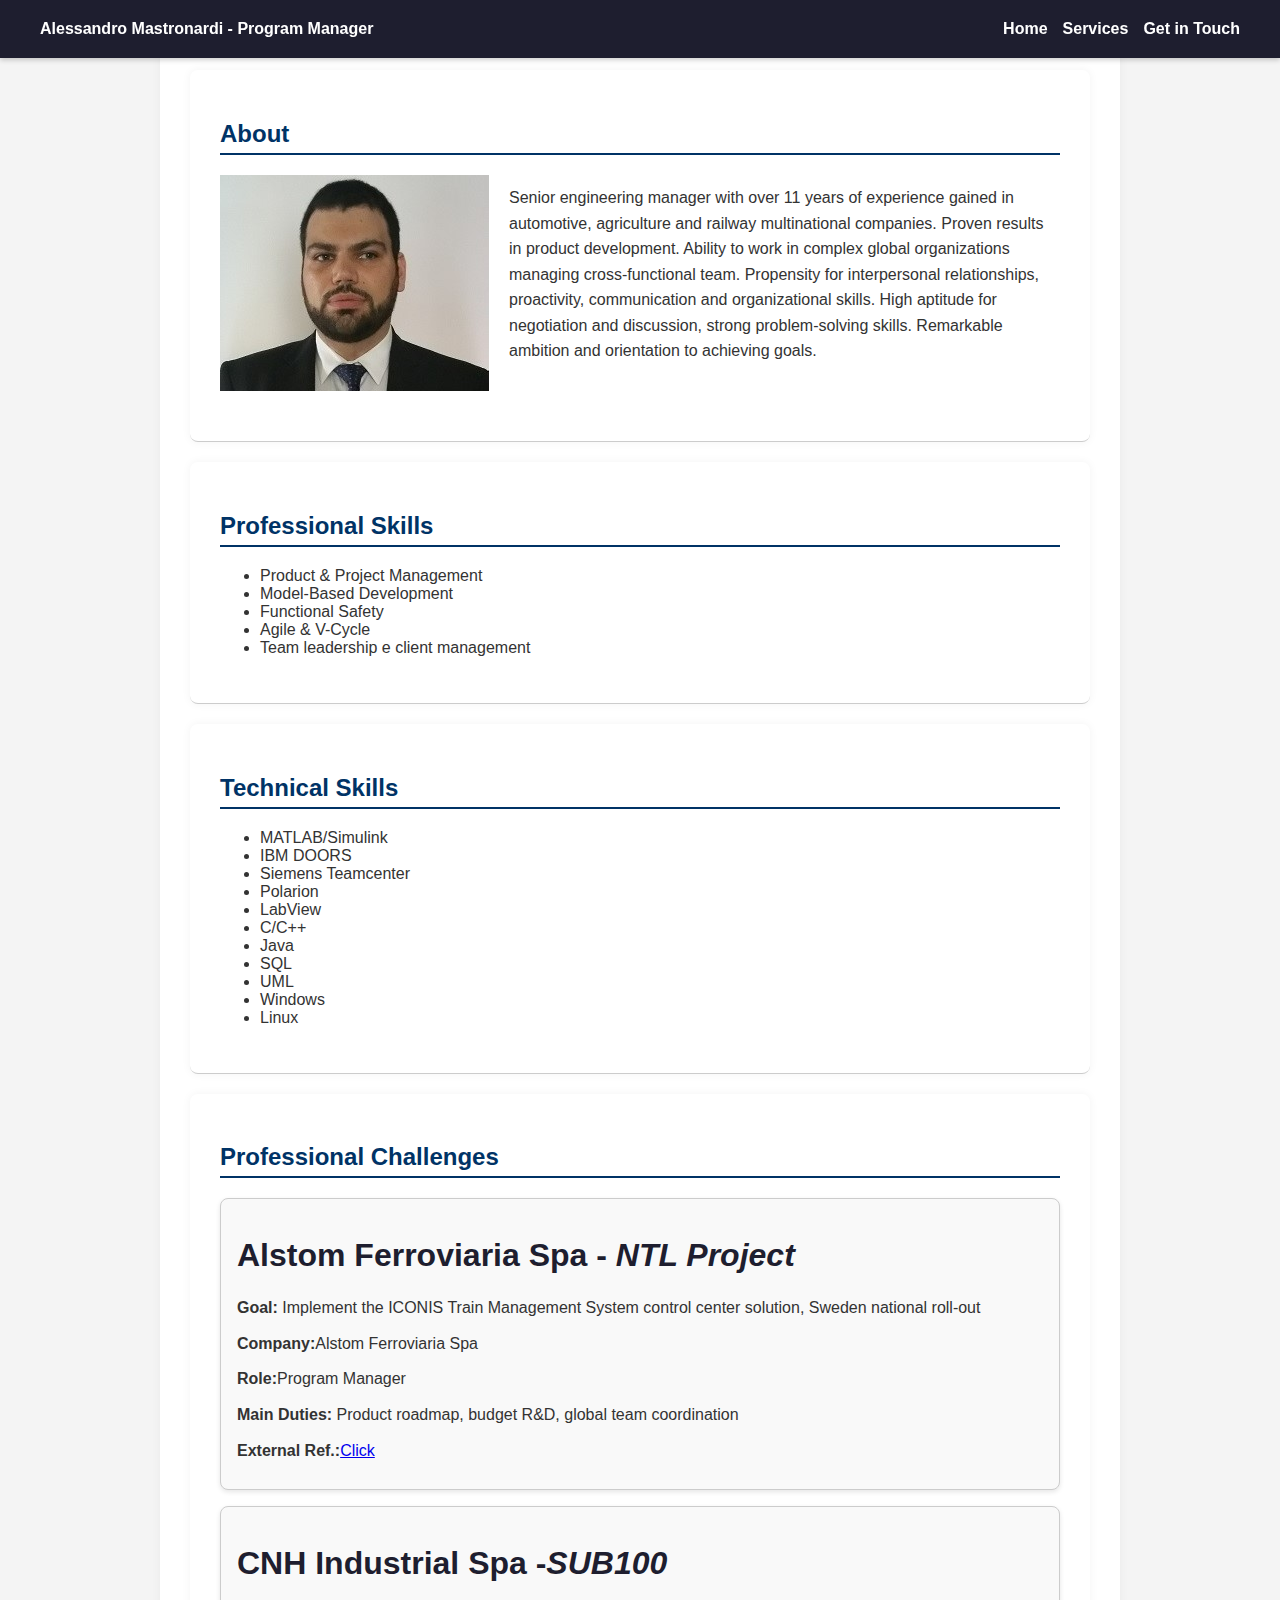
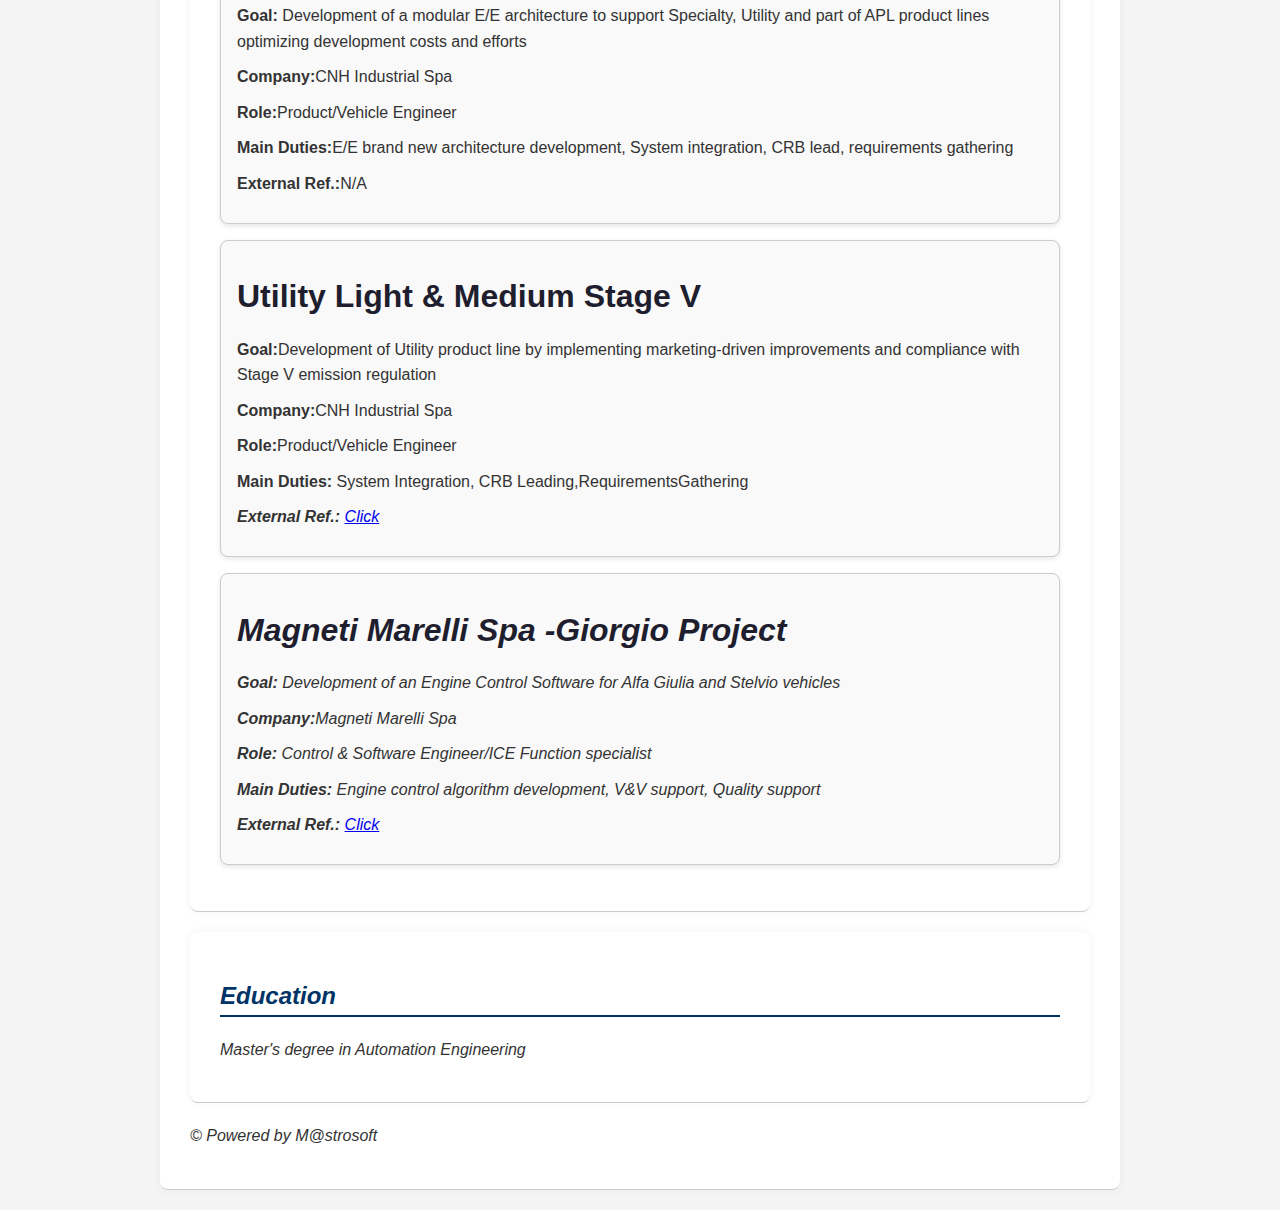
<file: index.html>
<!DOCTYPE html>
<html lang="en">
 <head>
  <meta charset="utf-8"/>
  <title>
   Alessandro Mastronardi - Portfolio
  </title>

 <link href="https://cdnjs.cloudflare.com/ajax/libsin.css
&lt;/head&gt;&lt;head&gt;    &lt;meta charset=" rel="stylesheet" utf-8"=""/>
  <style>
   body {
            font-family: 'Segoe UI', sans-serif;
            margin: 0;
            padding: 0;
            background: #f4f4f4;
            color: #333;
        }
        section {
        padding: 30px;
        border-bottom: 1px solid #ccc;
        background: #fff;
        margin: 20px auto;
        max-width: 900px;
        border-radius: 8px;
        box-shadow: 0 0 10px rgba(0,0,0,0.05);
}
h2 {
    border-bottom: 2px solid #003366;
    padding-bottom: 5px;
    color: #003366;
}
p {
    margin: 10px 0;
    line-height: 1.6;
   
        }
        header {
            background: #1e1e2f;
            color: white;
            padding: 20px 40px;
            display: flex;
            justify-content: space-between;
            align-items: center;
        }
        nav a {
            color: white;
            margin-left: 20px;
            text-decoration: none;
            font-weight: bold;
        }
        
        h1 {
            color: #1e1e2f;
		}
        .card-content{
     		border: 1px solid #ccc;
     		border-radius: 8px;
     		padding: 16px;
     		margin: 16px 0;
     		box-shadow: 0 2px 5px rgba(0,0,0,0.1);
     		background-color: #f9f9f9;
           }
		   
		    </style>
  <style>
   	  .image-text-wrapper {
    	     display: flex;
          flex-direction: row;
          align-items: flex-start;
          gap: 20px;
          margin: 20px 0;
          }
  @media (max-width: 768px) {
        .image-text-wrapper {
         flex-direction: column;
         align-items: center;
         }
       .image-text-wrapper img {
         max-width: 100%;
         height: auto;
         }
  }
  </style>

 </head>
 <body>
  <style>
      .navbar {
  	   position: fixed;
  	   top: 0;
        left: 0;
        width: 100%;
        display: flex;
        justify-content: space-between;
        align-items: center;
        background-color: #1e1e2f;
        padding: 20px 40px;
        color: white;  
        box-sizing: border-box;z-index: 1000;
        box-shadow: 0 2px 5px rgba(0, 0, 0, 0.2);       
  }
.navbar-items {
  display: flex;
  gap: 15px;
}

.navbar-items a {
  color: white;
  text-decoration: none;
  transition: color 0.3s ease;
}
.hamburger {
  display: none;
  font-size: 24px;
  cursor: pointer;
  color: white
}
@media (max-width: 768px) {
  .navbar-items {
    display: none;
    flex-direction: column;
    background-color: #1e1e2f;
    position: absolute;
    top: 50px;
    right: 10px;
    padding: 10px;
  }
  .navbar-items.show {
    display: flex;
  }
  .hamburger {
    display: block;
  }
}
   </style>
  <section>
   <div class="navbar">
    <div class="navbar-title">
     <strong>
      Alessandro Mastronardi - Program Manager
     </strong>
    </div>
    <div class="hamburger" onclick="toggleMenu()">
     ☰
    </div>
    <div class="navbar-items" id="navbarItems">
     <a href="index.html">
      <strong>
       Home
      </strong>
     </a>
     <a href="services.html">
      <strong>
       Services
      </strong>
     </a>
     <a href="get_in_touch.html">
      <strong>
       Get in Touch
      </strong>
     </a>
    </div>
   </div>
   <script>
    function toggleMenu() {
  var items = document.getElementById("navbarItems");
  items.classList.toggle("show");
}
   </script>


<section><h2>About</h2>
<div>
     <!-- <img alt="Profile Photo" src="https://media.licdn.com/dms/image/v2/C5603AQE7BQA-BF7krw/profile-displayphoto-shrink_800_800/profile-displayphoto-shrink_800_800/0/1516575947153?e=1758153600&amp;v=beta&amp;t=VIhj1WzLDHJhUgKJ2rSJ5fHHz-T3oDpMy_22hK_074Y" style="width: 220px; height: auto; border-radius: 8px; box-shadow: 0 4px 8px rgba(0,0,0,0.1);"/> --->
     <div class="image-text-wrapper">
      <img alt="Profile Photo" src="Mastronardi_foto.jpg"/>
      <p>
       Senior engineering manager with over 11 years of experience gained in automotive, agriculture and railway multinational companies. 
            Proven results in product development. Ability to work in complex global organizations managing cross-functional team. 
            Propensity for interpersonal relationships, proactivity, communication and organizational skills. 
            High aptitude for negotiation and discussion, strong problem-solving skills. 
            Remarkable ambition and orientation to achieving goals.
</p>
</div>
</div>
</section>
   

<section><h2>Professional Skills</h2>
    <p>
     <ul>
      <li>Product &amp; Project Management</li>
      <li>Model-Based Development</li>
      <li>Functional Safety</li>
      <li>Agile &amp; V-Cycle</li>
      <li>Team leadership e client management</li>
     </ul>
    </p>
   </section>

   <section><h2>Technical Skills</h2>
    <ul>
     <li>MATLAB/Simulink</li>
     <li>IBM DOORS</li>
     <li>Siemens Teamcenter</li>
     <li>Polarion</li>
     <li>LabView</li>
     <li>C/C++</li>
     <li>Java</li>
     <li>SQL</li>
     <li>UML</li>
     <li>Windows</li>
     <li>Linux</li>
    </ul>
   </section>


   <section><h2>Professional Challenges</h2>
     
      <!--  <img src="https://upload.wikimedia.org/wikipedia/commons/thumb/1/1c/Alstom_logo.svg/2560px-Alstom_logo.svg.png" style="float:left; width:50px; margin-right:10px;"> -->
      
<div class="card-content">
<h1>Alstom Ferroviaria Spa - <i>NTL Project</i></h1>
<p><span class="label"><i class="fas fa-bullseye"></i>
<strong>Goal:</strong></span>
Implement the ICONIS Train Management System control center solution, Sweden national roll-out</p>
<p><span class="label"><i class="fas fa-building"></i><strong>Company:</strong></span>Alstom Ferroviaria Spa</p>
<p><span class="label"><i class="fas fa-user-tie"></i><strong>Role:</strong></span>Program Manager</p>
<p><span class="label"><i class="fas fa-tools"></i><strong>Main Duties:</strong></span>
Product roadmap, budget R&amp;D, global team coordination</p>
<p><span class="label"><i class="fa-solid fa-arrow-up-right-from-square"></i><strong>External Ref.:</strong></span><a href="https://www.youtube.com/watch?v=fABJU8qh-rs">Click</a></p>
</div> 

<!-- <img src="https://upload.wikimedia.org/wikipedia/it/7/7b/Logo_CNH_Industrial.svg" style="float:left; width:50px; margin-right:10px;"> -->

<div class="card-content"><h1>CNH Industrial Spa -<i>SUB100</i></h1>
<p><span class="label"><i class="fas fa-bullseye"></i><strong>Goal:</strong></span>
Development of a modular E/E architecture to support Specialty, Utility and part of APL product lines optimizing development costs and efforts</p>
<p><span class="label"><i class="fas fa-building"></i><strong>Company:</strong></span>CNH Industrial Spa</p>
<p><span class="label"><i class="fas fa-user-tie"></i><strong>Role:</strong></span>Product/Vehicle Engineer</p>
       
<p><span class="label"><i class="fas fa-tools"></i><strong>Main Duties:</strong></span>E/E brand new architecture development, System integration, CRB lead, requirements gathering</p>
<p><span class="label"><i class="fa-solid fa-arrow-up-right-from-square"></i><strong>External Ref.:</strong>N/A</span></p>
</div>

      <!--   <img src="https://upload.wikimedia.org/wikipedia/it/7/7b/Logo_CNH_Industrial.svg" style="float:left; width:50px; margin-right:10px;"> -->

<div class="card-content"><h1>Utility Light &amp; Medium Stage V</h1>
<p><span class="label"><i class="fas fa-bullseye"></i><strong>Goal:</strong></span>Development of Utility product line by implementing marketing-driven improvements and compliance with Stage V emission regulation</p>
<p><span class="label"><i class="fas fa-building"></i><strong>Company:</strong></span>CNH Industrial Spa</p>
<p><span class="label"><i class="fas fa-user-tie"></i><strong>Role:</strong></span>Product/Vehicle Engineer</p>
<p><span class="label"><i class="fas fa-tools"></i><strong>Main Duties:</strong></span>
System Integration, CRB Leading,RequirementsGathering</p>
<p><span class="label"><i class="fa-solid fa-arrow-up-right-from-square"</i><strong>External Ref.:</strong></span>
<a href="https://agriculture.newholland.com/en-gb/europe/products/agricultural-tractors/t5-utility-stage-v">
Click</a></p>
</div>
          
<!--  <img src="https://encrypted-tbn0.gstatic.com/images?q=tbn:ANd9GcSgX4GFy4IVnSrfzNaVIH5Az0Lp17mt8als2g&s" style="float:left; width:50px; margin-right:10px;"> -->
<div class="card-content"><h1>Magneti Marelli Spa -<i>Giorgio Project</i></h1>
<p><span class="label"><i class="fas fa-bullseye"></i><strong>Goal:</strong></span>
Development of an Engine Control Software for Alfa Giulia and Stelvio vehicles</p>
<p><span class="label"><i class="fas fa-building"></i><strong>Company:</strong></span>Magneti Marelli Spa</p>

<p><span class="label"><i class="fas fa-user-tie"></i><strong>Role:</strong></span>
Control &amp; Software Engineer/ICE Function specialist</p>

<p><span class="label"><i class="fas fa-tools"></i><strong>Main Duties:</strong></span>
Engine control algorithm development, V&amp;V support, Quality support</p>
       
<p><span class="label"><i class="fa-solid fa-arrow-up-right-from-square"</i><strong>External Ref.:</strong></span>
<a href="https://en.wikipedia.org/wiki/Alfa_Romeo_Giulia_(2015)#cite_note-3">Click</a></p>
</div>
</section>
  
 <section><h2>Education</h2>
    <p>
     <i class="fas fa-graduation-cap"></i>
     Master's degree in Automation Engineering</p>
   </section>
   <footer><p>© Powered by M@strosoft</p>
   </footer>
  </section>
 </body>
</html>
</file>
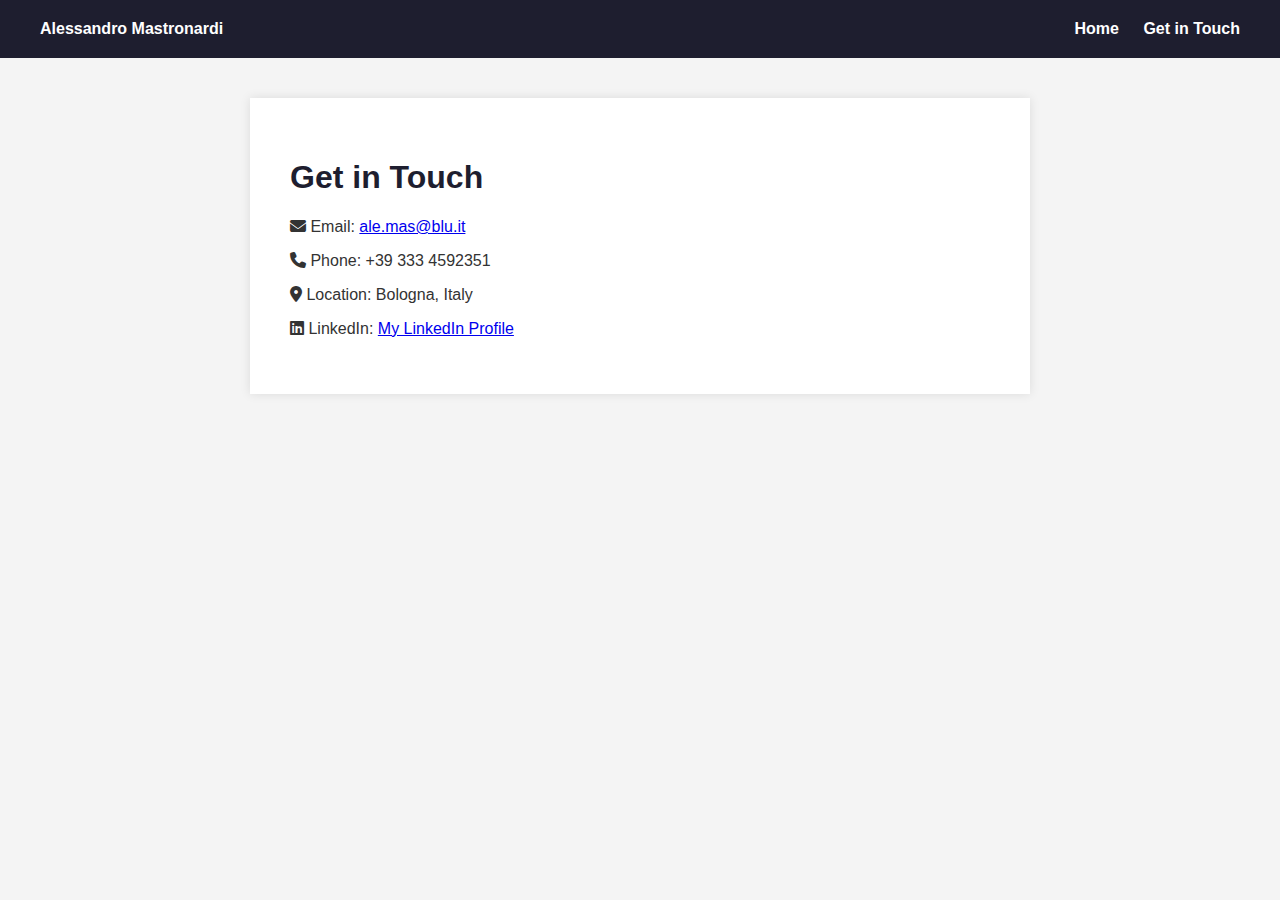
<file: get_in_touch.html>
<!DOCTYPE html>

<html lang="en">
<head>
<link href="https://cdnjs.cloudflare.com/ajax/libs/font-awesome/6.4.0/css/all.min.css" rel="stylesheet"/></head>
<head>
<meta charset="utf-8"/>
<title>Get in Touch - Alessandro Mastronardi</title>
<style>
        body {
            font-family: 'Segoe UI', sans-serif;
            margin: 0;
            padding: 0;
            background: #f4f4f4;
            color: #333;
        }
        header {
            background: #1e1e2f;
            color: white;
            padding: 20px 40px;
            display: flex;
            justify-content: space-between;
            align-items: center;
        }
        nav a {
            color: white;
            margin-left: 20px;
            text-decoration: none;
            font-weight: bold;
        }
        .container {
            max-width: 700px;
            margin: 40px auto;
            background: white;
            padding: 40px;
            box-shadow: 0 0 10px rgba(0,0,0,0.1);
        }
        h1 {
            color: #1e1e2f;
        }
    </style>
</head>
<body>
<header>
<div><strong>Alessandro Mastronardi</strong></div>
<nav>
<a href="index.html">Home</a>
<a href="get_in_touch.html">Get in Touch</a>
</nav>
</header>
<div class="container">
<h1>Get in Touch</h1>
<p><i class="fas fa-envelope"></i> Email: <a href="mailto:ale.mas@blu.it">ale.mas@blu.it</a></p>
<p><i class="fas fa-phone"></i> Phone: +39 333 4592351</p>
<p><i class="fas fa-map-marker-alt"></i> Location: Bologna, Italy</p>
<p><i class="fab fa-linkedin"></i> LinkedIn: <a href="https://www.linkedin.com/in/alessandro-mastronardi-322ba634/"> My LinkedIn Profile</a></p>
</div>
</body>
</html>
</file>
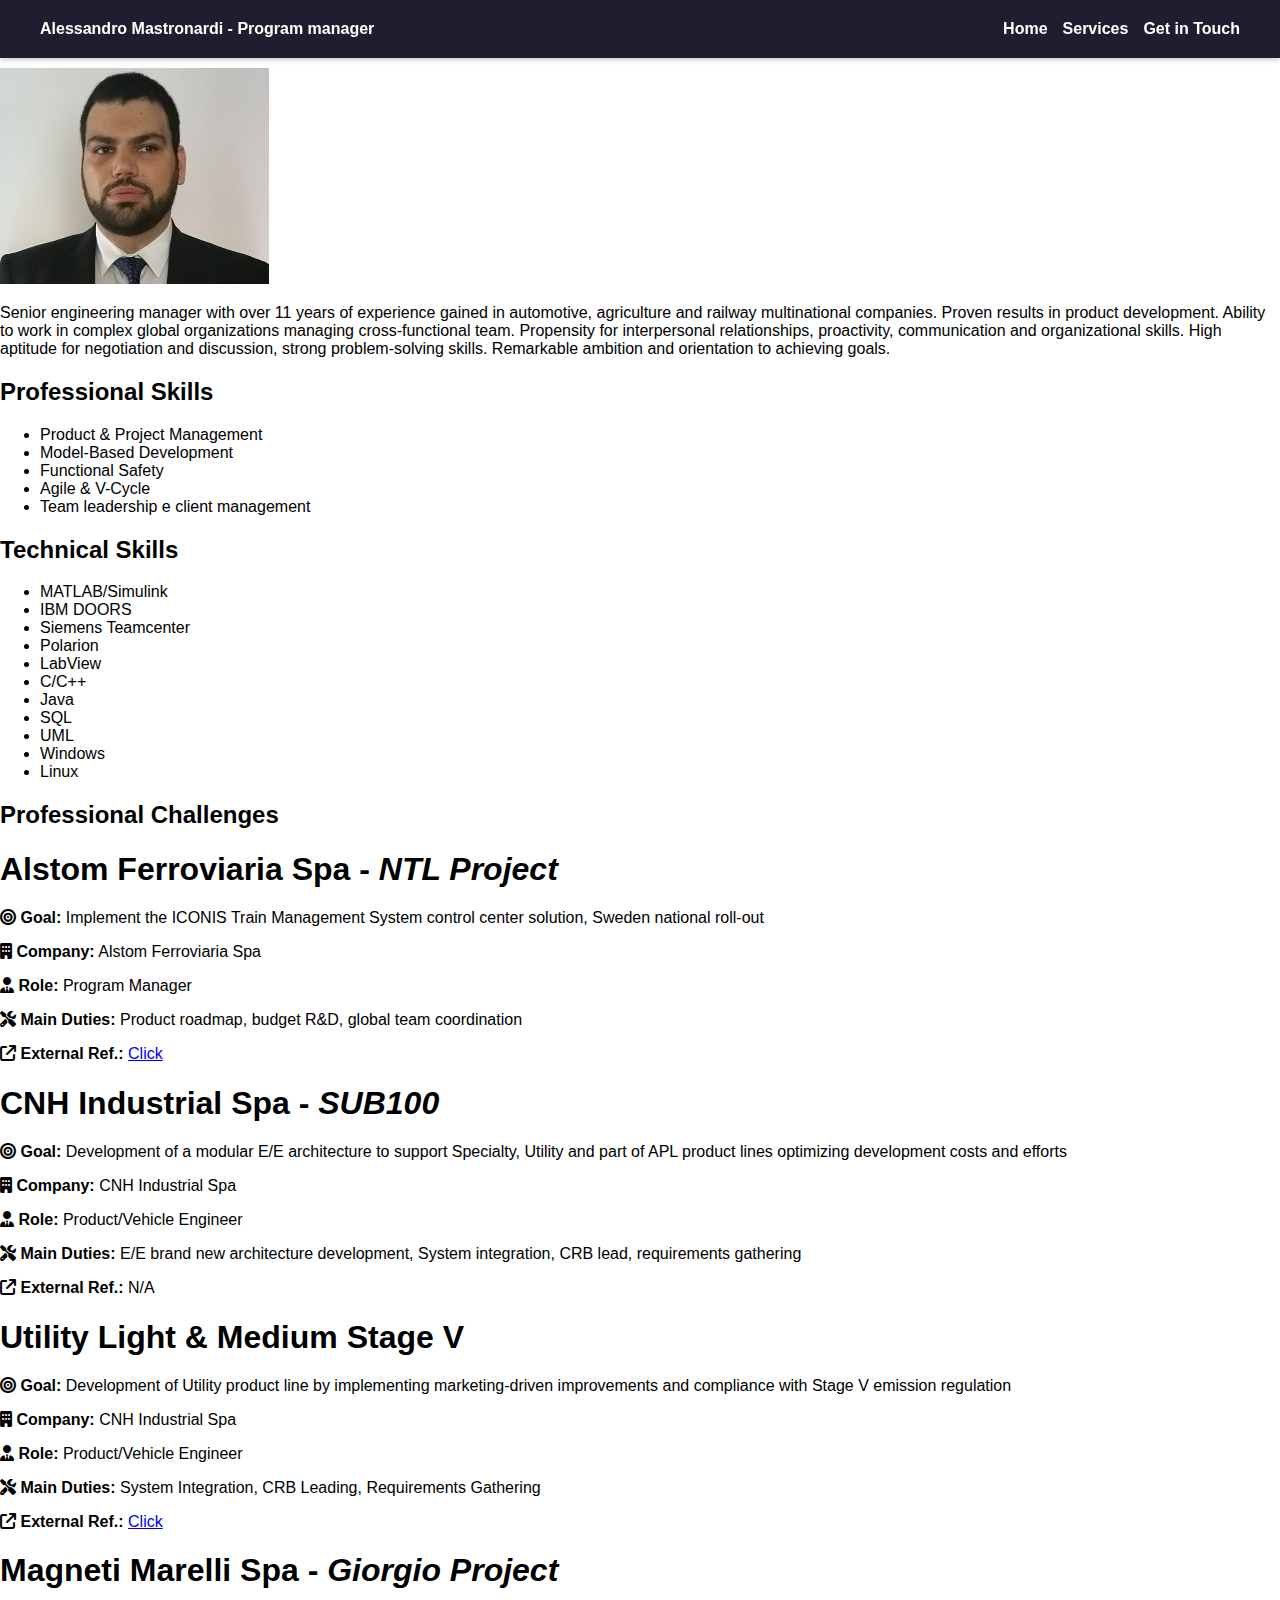
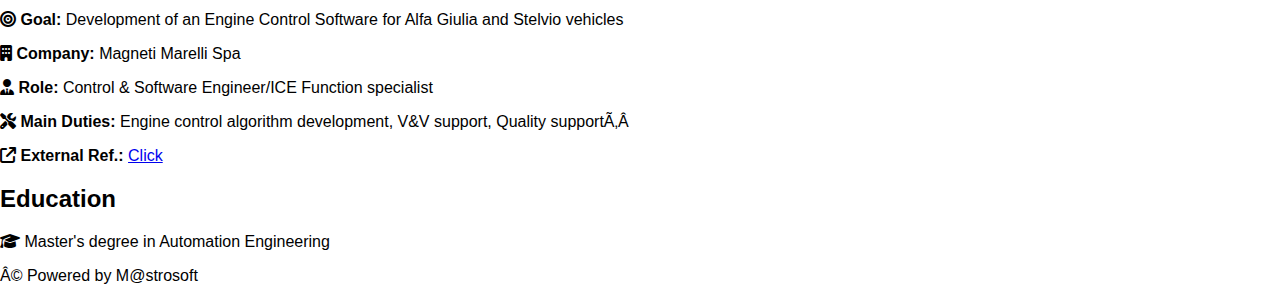
<file: index_ref.html>
<!DOCTYPE html>

<html lang="en">
<head>
<meta charset="utf-8"/>
<title>Alessandro Mastronardi - Portfolio</title>
<link href="https://cdnjs.cloudflare.com/ajax/libsin.css
&lt;/head&gt;
&lt;head&gt;
    &lt;meta charset=" rel="stylesheet" utf-8"=""/>
<title>Alessandro Mastronardi - Portfolio</title>

<link href="https://cdnjs.cloudflare.com/ajax/libs/font-awesome/6.4.0/css/all.min.css" rel="stylesheet"/><meta content="width=device-width, initial-scale=1.0" name="viewport"/><link href="style.css" rel="stylesheet"/></head>
<body>
<style>
.navbar {
  position: fixed;
  top: 0;
  left: 0;
  width: 100%;
  display: flex;
  justify-content: space-between;
  align-items: center;
  background-color: #1e1e2f;
  padding: 20px 40px;
  color: white;  
  box-sizing: border-box;z-index: 1000;
  box-shadow: 0 2px 5px rgba(0, 0, 0, 0.2);       
}
.navbar-items {
  display: flex;
  gap: 15px;
}
.navbar-items a {
  color: white;
  text-decoration: none;
  transition: color 0.3s ease;
}
.hamburger {
  display: none;
  font-size: 24px;
  cursor: pointer;
  color: white
}
@media (max-width: 768px) {
  .navbar-items {
    display: none;
    flex-direction: column;
    background-color: #1e1e2f;
    position: absolute;
    top: 50px;
    right: 10px;
    padding: 10px;
  }
  .navbar-items.show {
    display: flex;
  }
  .hamburger {
    display: block;
  }
}
</style>
<section>
<div class="navbar">
<div class="navbar-title"><strong>Alessandro Mastronardi - Program manager</strong></div>
<div class="hamburger" onclick="toggleMenu()">☰</div>
<div class="navbar-items" id="navbarItems">
<a href="index.html"><strong>Home</strong></a>
<a href="services.html"><strong>Services</strong></a>
<a href="get_in_touch.html"><strong>Get in Touch</strong></a>
</div>
</div>
<script>
function toggleMenu() {
  var items = document.getElementById("navbarItems");
  items.classList.toggle("show");
}
</script>
<section>
<h2>About</h2>
<div> <!-- <img alt="Profile Photo" src="https://media.licdn.com/dms/image/v2/C5603AQE7BQA-BF7krw/profile-displayphoto-shrink_800_800/profile-displayphoto-shrink_800_800/0/1516575947153?e=1758153600&amp;v=beta&amp;t=VIhj1WzLDHJhUgKJ2rSJ5fHHz-T3oDpMy_22hK_074Y" style="width: 220px; height: auto; border-radius: 8px; box-shadow: 0 4px 8px rgba(0,0,0,0.1);"/> --->
<div class="image-text-wrapper"><img alt="Profile Photo" src="Mastronardi_foto.jpg"/><p> Senior engineering manager with over 11 years of experience gained in automotive, agriculture and railway multinational companies. 
            Proven results in product development. Ability to work in complex global organizations managing cross-functional team. 
            Propensity for interpersonal relationships, proactivity, communication and organizational skills. 
            High aptitude for negotiation and discussion, strong problem-solving skills. 
            Remarkable ambition and orientation to achieving goals.
        </p></div>
</div>
</section>
<section><h2>Professional Skills</h2><p>
<ul>
<li>Product &amp; Project Management</li><li>Model-Based Development</li><li>Functional Safety</li><li>Agile &amp; V-Cycle</li><li>Team leadership e client management</li>
</ul>
</p>
</section>
<section>
<h2>Technical Skills</h2>
<ul>
<li>MATLAB/Simulink</li><li>IBM DOORS</li><li>Siemens Teamcenter</li><li>Polarion</li><li>LabView</li><li>C/C++</li><li>Java</li><li>SQL</li><li>UML</li><li>Windows</li><li>Linux</li>
</ul>
</section>
<section><h2>Professional Challenges</h2>
<div class="container">
<div class="card">
<!--  <img src="https://upload.wikimedia.org/wikipedia/commons/thumb/1/1c/Alstom_logo.svg/2560px-Alstom_logo.svg.png" style="float:left; width:50px; margin-right:10px;"> -->
<div class="card-content">
<h1>Alstom Ferroviaria Spa - <i>NTL Project</i></h1>
<p><span class="label"><i class="fas fa-bullseye"></i> <strong>Goal:</strong> </span>Implement the ICONIS Train Management System control center solution, Sweden national roll-out</p>
<p><span class="label"><i class="fas fa-building"></i> <strong>Company:</strong> </span>Alstom Ferroviaria Spa</p>
<p><span class="label"><i class="fas fa-user-tie"></i> <strong>Role:</strong> </span>Program Manager</p>
<p><span class="label"><i class="fas fa-tools"></i> <strong>Main Duties:</strong> </span>Product roadmap, budget R&amp;D, global team coordination</p>
<p><span class="label"><i class="fa-solid fa-arrow-up-right-from-square"></i> <strong>External Ref.:</strong></span> <a href="https://www.youtube.com/watch?v=fABJU8qh-rs"> Click </a></p>
</div>
</div>
<div></div>
<div class="card">
<!-- <img src="https://upload.wikimedia.org/wikipedia/it/7/7b/Logo_CNH_Industrial.svg" style="float:left; width:50px; margin-right:10px;"> -->
<div class="card-content">
<h1>CNH Industrial Spa - <i>SUB100</i></h1>
<p><span class="label"><i class="fas fa-bullseye"></i> <strong>Goal:</strong> </span>Development of a modular E/E architecture to support Specialty, Utility and part of APL product lines optimizing development costs and efforts</p>
<p><span class="label"><i class="fas fa-building"></i> <strong>Company:</strong> </span>CNH Industrial Spa</p>
<p><span class="label"><i class="fas fa-user-tie"></i> <strong>Role:</strong> </span>Product/Vehicle Engineer</p>
<p><span class="label"><i class="fas fa-tools"></i> <strong>Main Duties:</strong> </span>E/E brand new architecture development, System integration, CRB lead, requirements gathering</p>
<p><span class="label"><i class="fa-solid fa-arrow-up-right-from-square"></i> <strong>External Ref.:</strong> N/A </span>
</p></div>
</div>
<div></div>
<div class="card">
<!--   <img src="https://upload.wikimedia.org/wikipedia/it/7/7b/Logo_CNH_Industrial.svg" style="float:left; width:50px; margin-right:10px;"> -->
<div class="card-content">
<h1>Utility Light &amp; Medium Stage V</h1>
<p><span class="label"><i class="fas fa-bullseye"></i> <strong>Goal:</strong> </span>Development of Utility product line by implementing marketing-driven improvements and compliance with Stage V emission regulation</p>
<p><span class="label"><i class="fas fa-building"></i> <strong>Company:</strong> </span>CNH Industrial Spa</p>
<p><span class="label"><i class="fas fa-user-tie"></i> <strong>Role:</strong> </span>Product/Vehicle Engineer</p>
<p><span class="label"><i class="fas fa-tools"></i> <strong>Main Duties:</strong> </span>System Integration, CRB Leading, Requirements Gathering</p>
<p><span class="label"><i class="fa-solid fa-arrow-up-right-from-square"></i> <strong>External Ref.:</strong></span> <a href="https://agriculture.newholland.com/en-gb/europe/products/agricultural-tractors/t5-utility-stage-v"> Click </a></p>
</div>
</div>
<div></div>
<div class="card">
<!--  <img src="https://encrypted-tbn0.gstatic.com/images?q=tbn:ANd9GcSgX4GFy4IVnSrfzNaVIH5Az0Lp17mt8als2g&s" style="float:left; width:50px; margin-right:10px;"> -->
<div class="card-content">
<h1>Magneti Marelli Spa - <i>Giorgio Project</i></h1>
<p><span class="label"><i class="fas fa-bullseye"></i> <strong>Goal:</strong> </span>Development of an Engine Control Software for Alfa Giulia and Stelvio vehicles</p>
<p><span class="label"><i class="fas fa-building"></i> <strong>Company:</strong> </span>Magneti Marelli Spa</p>
<p><span class="label"><i class="fas fa-user-tie"></i> <strong>Role:</strong> </span>Control &amp; Software Engineer/ICE Function specialist</p>
<p><span class="label"><i class="fas fa-tools"></i> <strong>Main Duties:</strong> </span>Engine control algorithm development, V&amp;V support, Quality supportÃ‚Â </p>
<p><span class="label"><i class="fa-solid fa-arrow-up-right-from-square"></i> <strong>External Ref.:</strong></span> <a href="https://en.wikipedia.org/wiki/Alfa_Romeo_Giulia_(2015)#cite_note-3"> Click </a></p>
</div>
</div>
<div></div>
</div></section>
<section><h2>Education</h2>
<p><i class="fas fa-graduation-cap"></i> Master's degree in Automation Engineering</p>
</section>
<footer>
<p>Â© Powered by M@strosoft</p>
</footer>
</section><script src="script.js"></script></body>
</html>
</file>
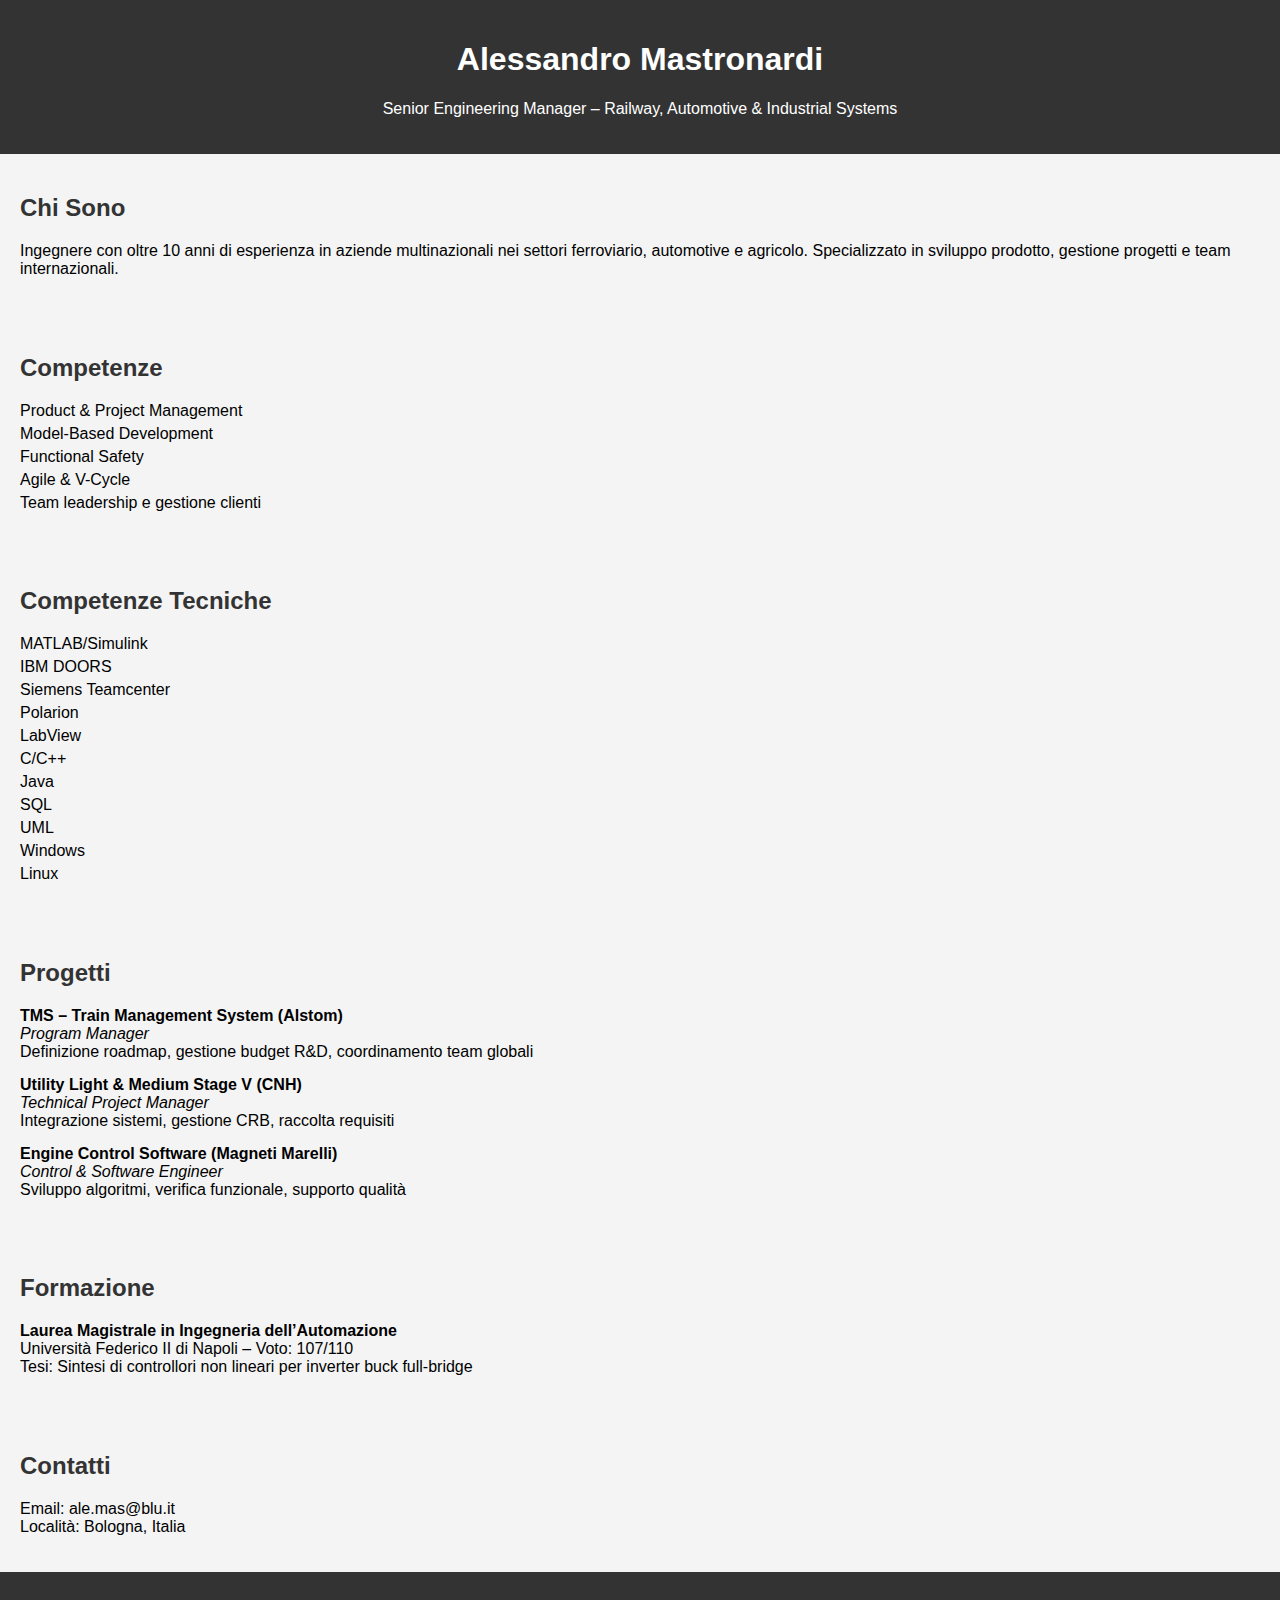
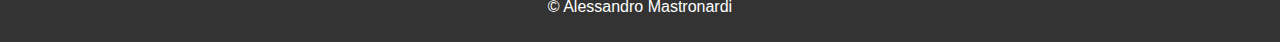
<file: portfolio_alessandro_mastronardi.html>
<!DOCTYPE html>
<html lang="it">
<head>
    <meta charset="UTF-8">
    <title>Alessandro Mastronardi - Portfolio</title>
    <style>
        body { font-family: Arial, sans-serif; margin: 0; padding: 0; background-color: #f4f4f4; }
        header { background-color: #333; color: white; padding: 20px; text-align: center; }
        section { padding: 20px; }
        h2 { color: #333; }
        ul { list-style-type: none; padding: 0; }
        li { margin-bottom: 5px; }
        .project { margin-bottom: 15px; }
        footer { background-color: #333; color: white; text-align: center; padding: 10px; }
    </style>
</head>
<body>
    <header>
        <h1>Alessandro Mastronardi</h1>
        <p>Senior Engineering Manager – Railway, Automotive & Industrial Systems</p>
    </header>

    <section>
        <h2>Chi Sono</h2>
        <p>Ingegnere con oltre 10 anni di esperienza in aziende multinazionali nei settori ferroviario, automotive e agricolo. Specializzato in sviluppo prodotto, gestione progetti e team internazionali.</p>
    </section>

    <section>
        <h2>Competenze</h2>
        <ul>
            <li>Product & Project Management</li><li>Model-Based Development</li><li>Functional Safety</li><li>Agile & V-Cycle</li><li>Team leadership e gestione clienti</li>
        </ul>
    </section>

    <section>
        <h2>Competenze Tecniche</h2>
        <ul>
            <li>MATLAB/Simulink</li><li>IBM DOORS</li><li>Siemens Teamcenter</li><li>Polarion</li><li>LabView</li><li>C/C++</li><li>Java</li><li>SQL</li><li>UML</li><li>Windows</li><li>Linux</li>
        </ul>
    </section>

    <section>
        <h2>Progetti</h2>
        <div class='project'><strong>TMS – Train Management System (Alstom)</strong><br><em>Program Manager</em><br>Definizione roadmap, gestione budget R&D, coordinamento team globali</div><div class='project'><strong>Utility Light & Medium Stage V (CNH)</strong><br><em>Technical Project Manager</em><br>Integrazione sistemi, gestione CRB, raccolta requisiti</div><div class='project'><strong>Engine Control Software (Magneti Marelli)</strong><br><em>Control & Software Engineer</em><br>Sviluppo algoritmi, verifica funzionale, supporto qualità</div>
    </section>

    <section>
        <h2>Formazione</h2>
        <p><strong>Laurea Magistrale in Ingegneria dell’Automazione</strong><br>
        Università Federico II di Napoli – Voto: 107/110<br>
        Tesi: Sintesi di controllori non lineari per inverter buck full-bridge</p>
    </section>

    <section>
        <h2>Contatti</h2>
        <p>Email: ale.mas@blu.it<br>
        Località: Bologna, Italia</p>
    </section>

    <footer>
        <p>&copy; Alessandro Mastronardi</p>
    </footer>
</body>
</html>
</file>
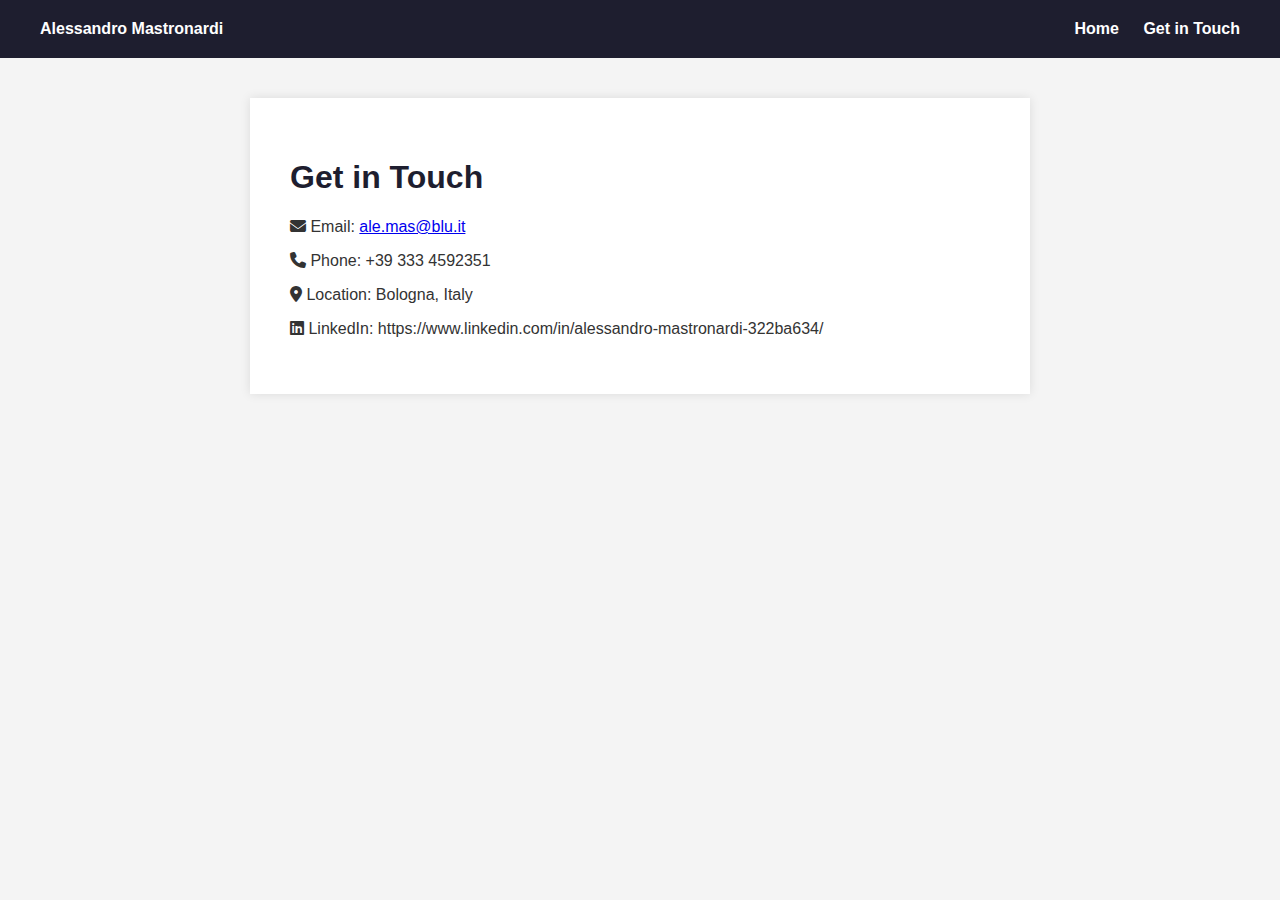
<file: Services.html>
<!DOCTYPE html>

<html lang="en">
<head>
<link href="https://cdnjs.cloudflare.com/ajax/libs/font-awesome/6.4.0/css/all.min.css" rel="stylesheet"/></head>
<head>
<meta charset="utf-8"/>
<title>Get in Touch - Alessandro Mastronardi</title>
<style>
        body {
            font-family: 'Segoe UI', sans-serif;
            margin: 0;
            padding: 0;
            background: #f4f4f4;
            color: #333;
        }
        header {
            background: #1e1e2f;
            color: white;
            padding: 20px 40px;
            display: flex;
            justify-content: space-between;
            align-items: center;
        }
        nav a {
            color: white;
            margin-left: 20px;
            text-decoration: none;
            font-weight: bold;
        }
        .container {
            max-width: 700px;
            margin: 40px auto;
            background: white;
            padding: 40px;
            box-shadow: 0 0 10px rgba(0,0,0,0.1);
        }
        h1 {
            color: #1e1e2f;
        }
    </style>
</head>
<body>
<header>
<div><strong>Alessandro Mastronardi</strong></div>
<nav>
<a href="index.html">Home</a>
<a href="get_in_touch.html">Get in Touch</a>
</nav>
</header>
<div class="container">
<h1>Get in Touch</h1>
<p><i class="fas fa-envelope"></i> Email: <a href="mailto:ale.mas@blu.it">ale.mas@blu.it</a></p>
<p><i class="fas fa-phone"></i> Phone: +39 333 4592351</p>
<p><i class="fas fa-map-marker-alt"></i> Location: Bologna, Italy</p>
<p><i class="fab fa-linkedin"></i> LinkedIn: https://www.linkedin.com/in/alessandro-mastronardi-322ba634/</p>
</div>
</body>
</html>
</file>
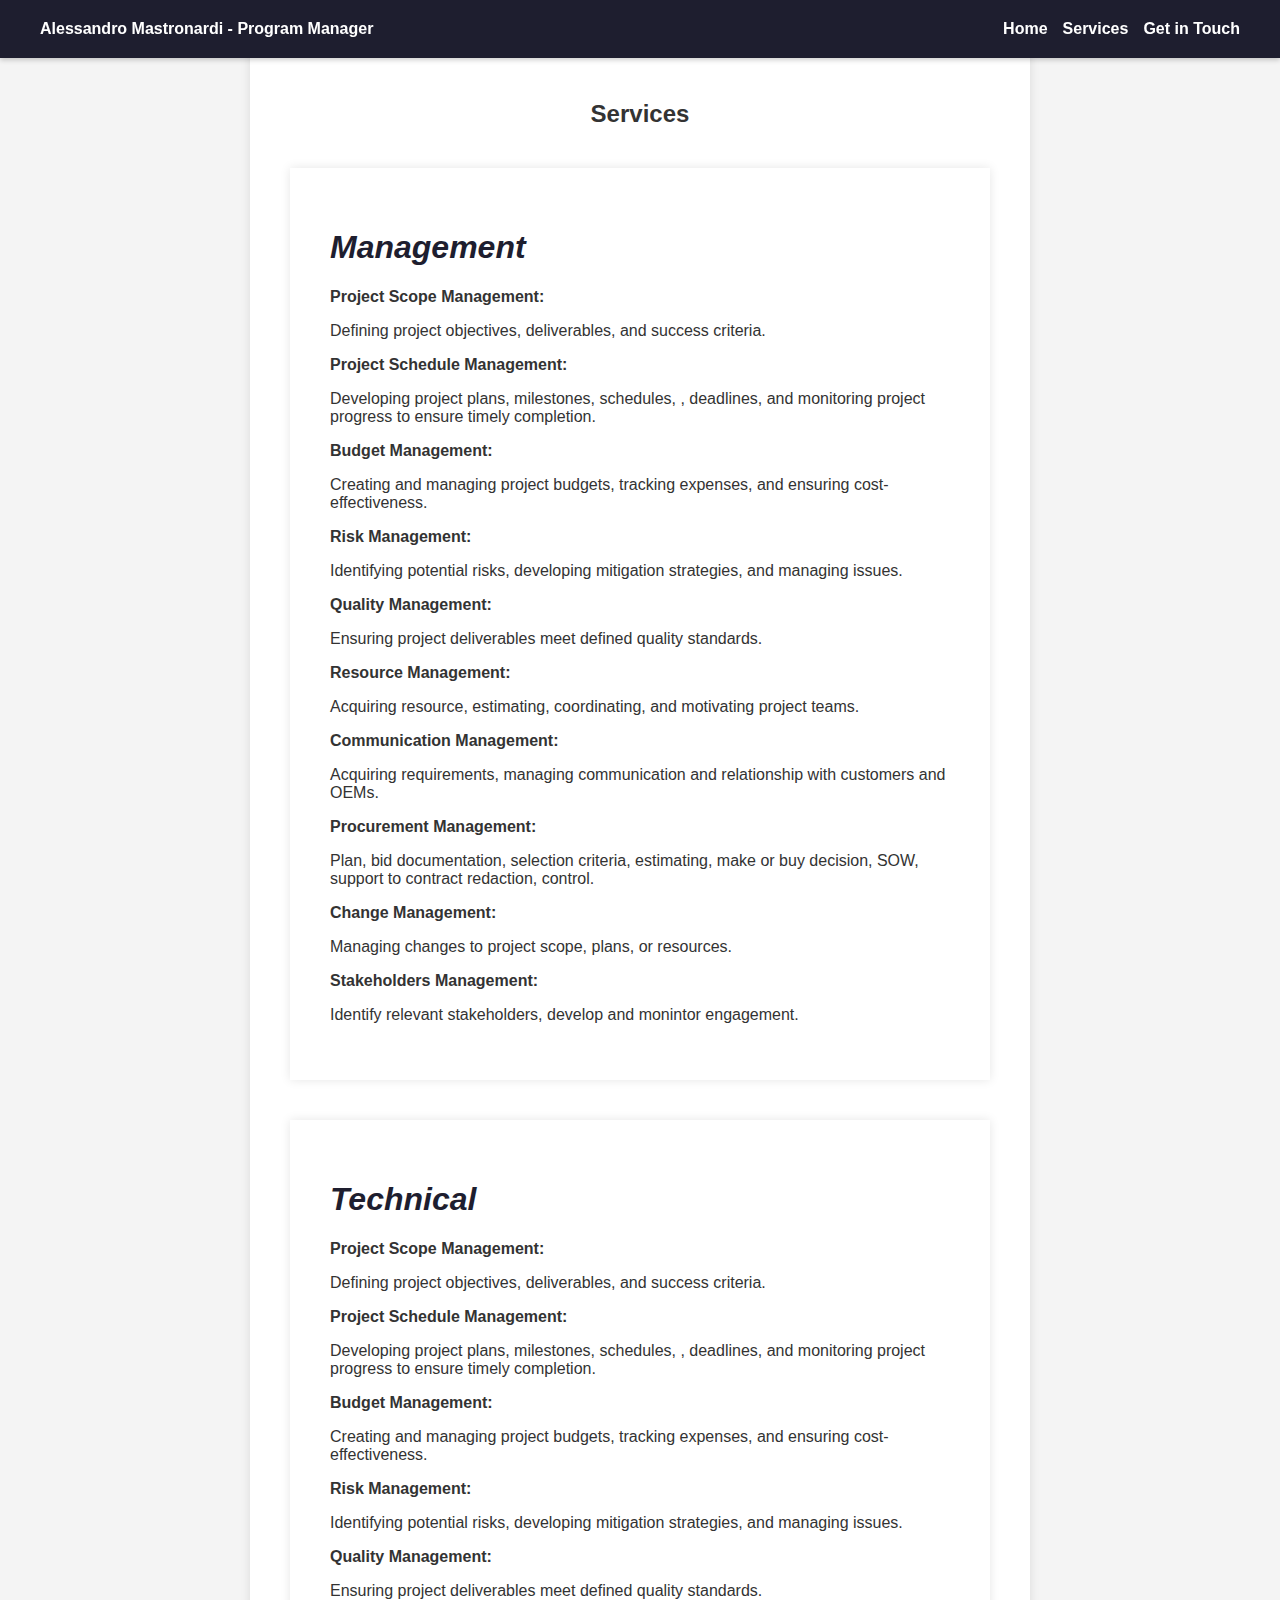
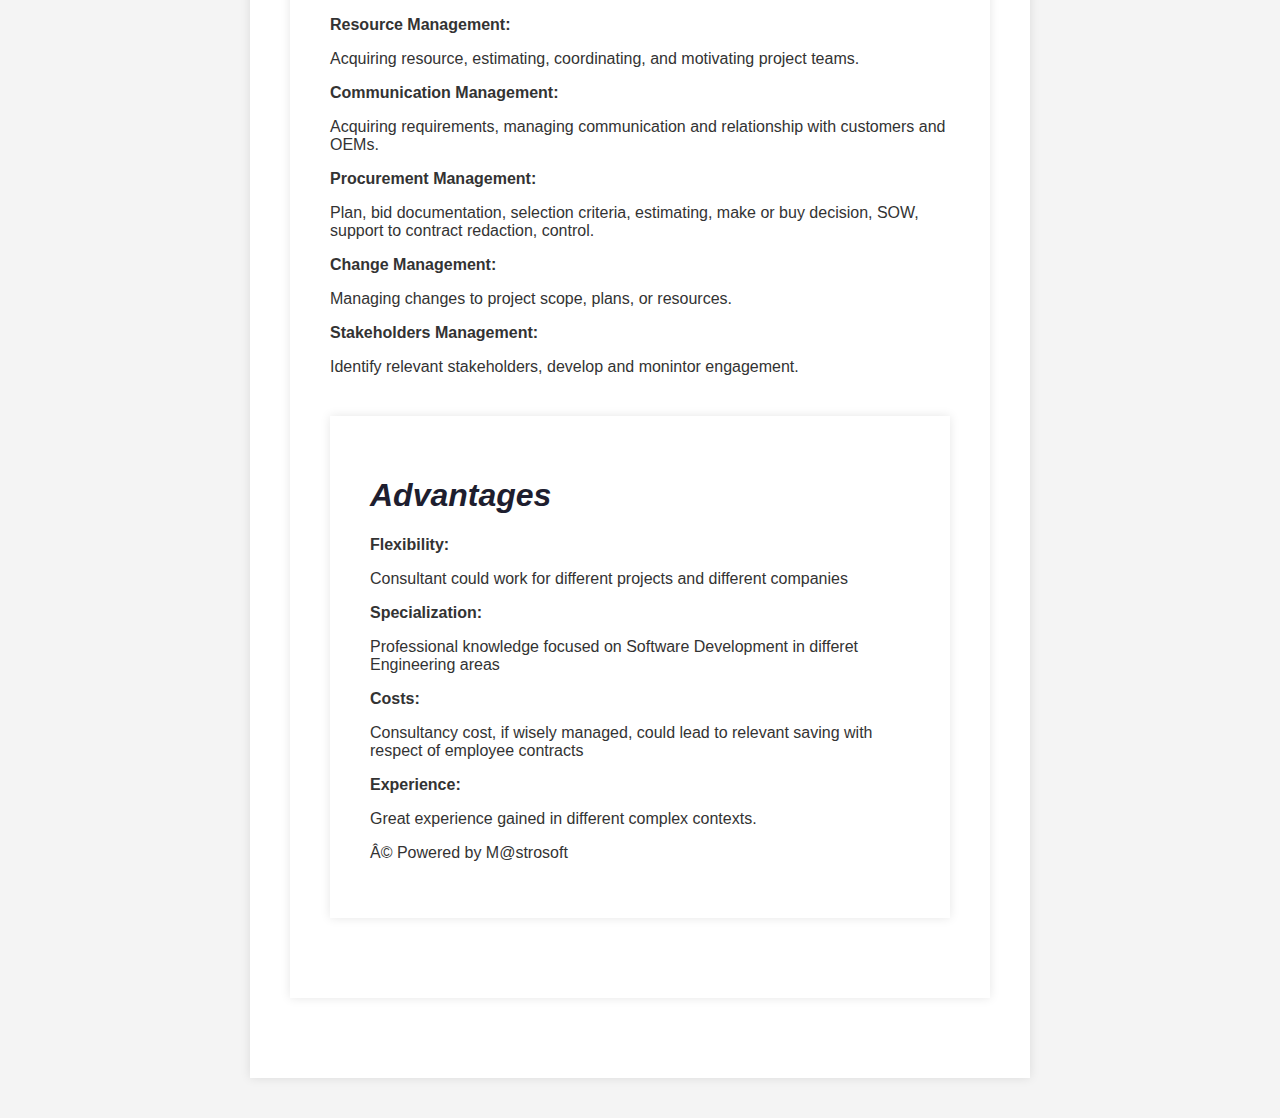
<file: services.html>
<!DOCTYPE html>

<html lang="en">
<head>
<link href="https://cdnjs.cloudflare.com/ajax/libs/font-awesome/6.4.0/css/all.min.css" rel="stylesheet"/></head>
<head>
<meta charset="utf-8"/>
<title>Services - Alessandro Mastronardi</title>
<style>
        body {
            font-family: 'Segoe UI', sans-serif;
            margin: 0;
            padding: 0;
            background: #f4f4f4;
            color: #333;
        }
        header {
            background: #1e1e2f;
            color: white;
            padding: 20px 40px;
            display: flex;
            justify-content: space-between;
            align-items: center;
        }
        nav a {
            color: white;
            margin-left: 20px;
            text-decoration: none;
            font-weight: bold;
        }
        .container {
            max-width: 700px;
            margin: 40px auto;
            background: white;
            padding: 40px;
            box-shadow: 0 0 10px rgba(0,0,0,0.1);
        }
        h1 {
            color: #1e1e2f;
        }
    </style>
</head>
<body>
<style>
   .navbar {
  position: fixed;
  top: 0;
  left: 0;
  width: 100%;
  display: flex;
  justify-content: space-between;
  align-items: center;
  background-color: #1e1e2f;
  padding: 20px 40px;
  color: white;  
  box-sizing: border-box;z-index: 1000;
  box-shadow: 0 2px 5px rgba(0, 0, 0, 0.2);       
}
.navbar-items {
  display: flex;
  gap: 15px;
}
.navbar-items a {
  color: white;
  text-decoration: none;
  transition: color 0.3s ease;
}
.hamburger {
  display: none;
  font-size: 24px;
  cursor: pointer;
  color: white
}
@media (max-width: 768px) {
  .navbar-items {
    display: none;
    flex-direction: column;
    background-color: #1e1e2f;
    position: absolute;
    top: 50px;
    right: 10px;
    padding: 10px;
  }
  .navbar-items.show {
    display: flex;
  }
  .hamburger {
    display: block;
  }
}
  </style>
  <section>
   <div class="navbar">
    <div class="navbar-title">
     <strong>
      Alessandro Mastronardi - Program Manager
     </strong>
    </div>
    <div class="hamburger" onclick="toggleMenu()">
     â˜°
    </div>
    <div class="navbar-items" id="navbarItems">
     <a href="index.html">
      <strong>
       Home
      </strong>
     </a>
     <a href="services.html">
      <strong>
       Services
      </strong>
     </a>
     <a href="get_in_touch.html">
      <strong>
       Get in Touch
      </strong>
     </a>
    </div>
   </div>
   <script>
    function toggleMenu() {
  var items = document.getElementById("navbarItems");
  items.classList.toggle("show");
}
   </script>
   <section>
<div class="container">

<section><h2 style="text-align:Center;">Services</h2>
<div class="container">
<div class="card">
<div class="card-content">
<h1><i>Management</i></h1>
<p><strong>Project Scope Management: </strong></p></span>Defining project objectives, deliverables, and success criteria.</p>
<p><strong>Project Schedule Management: </strong></p></span>Developing project plans, milestones, schedules, , deadlines, and monitoring project progress to ensure timely completion.</p>
<p><strong>Budget Management: </strong></p></span>Creating and managing project budgets, tracking expenses, and ensuring cost-effectiveness.</p>
<p><strong>Risk Management: </strong></p></span>Identifying potential risks, developing mitigation strategies, and managing issues.</p>
<p><strong>Quality Management: </strong></p></span>Ensuring project deliverables meet defined quality standards. </p>
<p><strong>Resource Management: </strong></p></span> Acquiring resource, estimating, coordinating, and motivating project teams.</p>
<p><strong>Communication Management: </strong></p></span> Acquiring requirements, managing communication and relationship with customers and OEMs.</p>
<p><strong>Procurement Management: </strong></p></span> Plan, bid documentation, selection criteria, estimating, make or buy decision, SOW, support to contract redaction, control.</p>
<p><strong>Change Management: </strong></p></span> Managing changes to project scope, plans, or resources.</p>
<p><strong>Stakeholders Management: </strong></p></span> Identify relevant stakeholders, develop and monintor engagement.</p>
</div>
</div>
<div style="clear:both;"></div>
</div></section>

<div class="container">
<section>
<div class="card">
<div class="card-content">
<h1><i>Technical</i></h1>
<p><strong>Project Scope Management: </strong></p></span>Defining project objectives, deliverables, and success criteria.</p>
<p><strong>Project Schedule Management: </strong></p></span>Developing project plans, milestones, schedules, , deadlines, and monitoring project progress to ensure timely completion.</p>
<p><strong>Budget Management: </strong></p></span>Creating and managing project budgets, tracking expenses, and ensuring cost-effectiveness.</p>
<p><strong>Risk Management: </strong></p></span>Identifying potential risks, developing mitigation strategies, and managing issues.</p>
<p><strong>Quality Management: </strong></p></span>Ensuring project deliverables meet defined quality standards. </p>
<p><strong>Resource Management: </strong></p></span> Acquiring resource, estimating, coordinating, and motivating project teams.</p>
<p><strong>Communication Management: </strong></p></span> Acquiring requirements, managing communication and relationship with customers and OEMs.</p>
<p><strong>Procurement Management: </strong></p></span> Plan, bid documentation, selection criteria, estimating, make or buy decision, SOW, support to contract redaction, control.</p>
<p><strong>Change Management: </strong></p></span> Managing changes to project scope, plans, or resources.</p>
<p><strong>Stakeholders Management: </strong></p></span> Identify relevant stakeholders, develop and monintor engagement.</p>
</div>
</div>
<div style="clear:both;"></div>
</section>

<div class="container">
<section>
<div class="card">
<div class="card-content">
<h1><i>Advantages</i></h1>
<p><strong>Flexibility: </strong></p></span>Consultant could work for different projects and different companies</p>
<p><strong>Specialization: </strong></p></span>Professional knowledge focused on Software Development in differet Engineering areas</p>
<p><strong>Costs: </strong></p></span>Consultancy cost, if wisely managed, could lead to relevant saving with respect of employee contracts</p>
<p><strong>Experience: </strong></p></span> Great experience gained in different complex contexts.</p>
</div>
</div>
<div style="clear:both;"></div>
</section>

        
<footer>
<p>Â© Powered by M@strosoft</p>
</footer>

</body>
</html>
</file>
<file: style.css>
/* === General Styles === */
body {
    margin: 0;
    font-family: Arial, sans-serif;
}

/* === Navbar Section === */
.top-navbar {
    position: fixed;
    top: 0;
    left: 0;
    width: 100%;
    background-color: #007BFF;
    color: white;
    padding: 10px 20px;
    z-index: 1000;
    font-weight: bold;
    display: flex;
    justify-content: space-between;
    align-items: center;
    box-sizing: border-box;
}

/* === Hamburger Icon === */
.hamburger {
    font-size: 24px;
    cursor: pointer;
    display: none;
    color: white;
}

/* === Navigation Items === */
.nav-items {
    display: flex;
    gap: 15px;
}

.nav-items a {
    color: white;
    text-decoration: none;
    transition: color 0.3s ease;
}

.nav-items a:hover {
    text-decoration: underline;
    color: #FFD700;
}

/* === Responsive Layout === */
@media (max-width: 768px) {
    .hamburger {
        display: block;
        position: fixed;
        top: 15px;
        right: 20px;
        z-index: 1001;
    }

    .nav-items {
        display: none;
        flex-direction: column;
        background-color: #007BFF;
        position: fixed;
        top: 50px;
        right: 0;
        width: 200px;
        padding: 10px;
    }

    .nav-items.show {
        display: flex;
    }
}

/* === Profile Section === */
/* Styles for profile description and summary */
.profile-section {
    margin-top: 80px;
    padding: 20px;
}

/* === Skills Section === */
/* Styles for listing skills and competencies */
.skills-section {
    padding: 20px;
}

/* === Professional Challenges Section === */
/* Styles for experience and project descriptions */
.challenges-section {
    padding: 20px;
}

/* === Education Section === */
/* Styles for academic background */
.education-section {
    padding: 20px;
}
</file>
